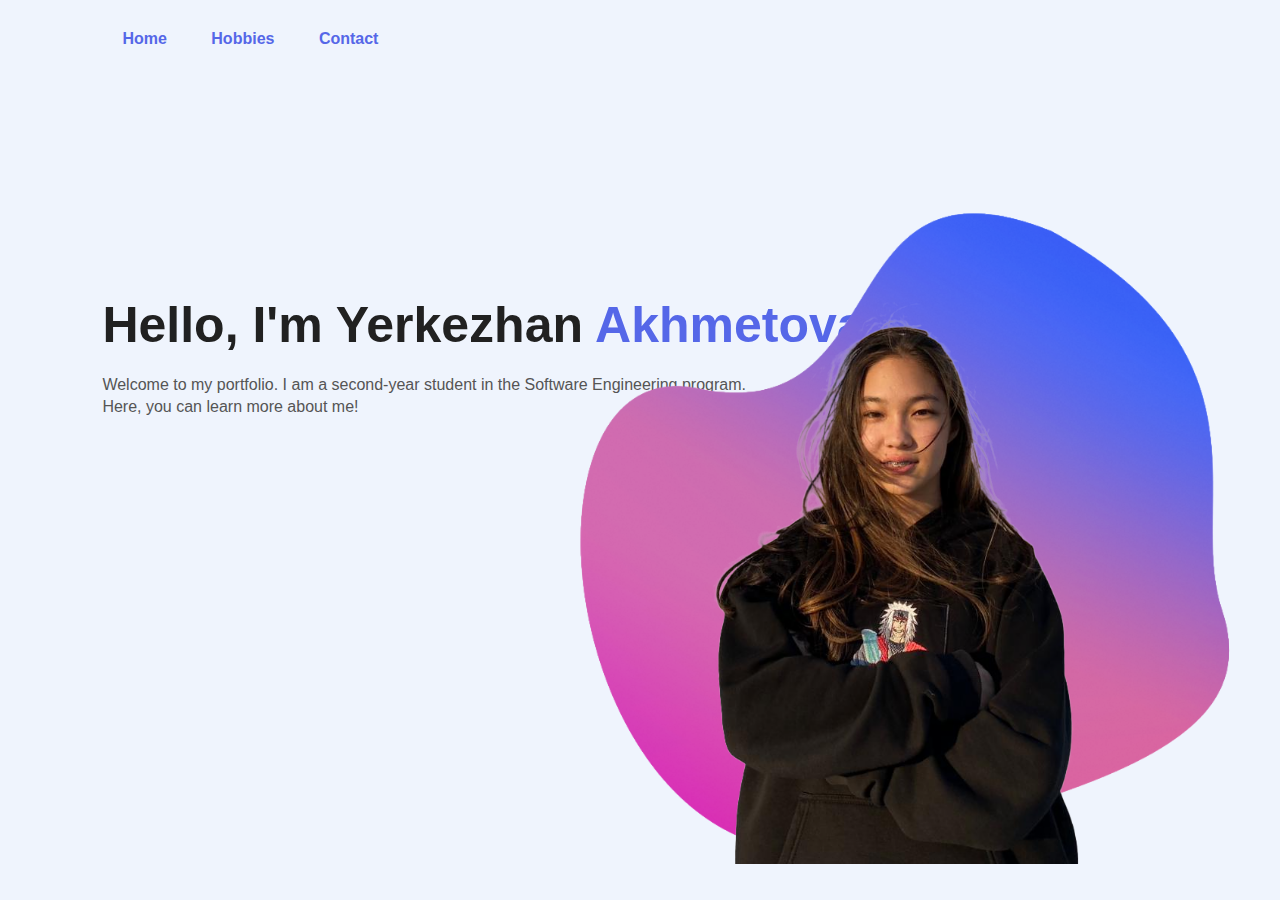
<file: index.html>
<!DOCTYPE html>
<html lang="en">
<head>
    <meta charset="UTF-8">
    <meta name="viewport" content="width=device-width, initial-scale=1.0">
    <title>My Personal Webpage</title>
    <link rel="stylesheet" href="style.css">
</head>
<body>
    <div class="hero">
        <nav>
            <ul>
                <li><a href="index.html">Home</a></li>
                <li><a href="hobbies.html">Hobbies</a></li>
                <li><a href="contact.html">Contact</a></li>
            </ul>
        </nav>
        <div class="info">
            <h1>Hello, I'm Yerkezhan <span>Akhmetova</span></h1>
            <p>Welcome to my portfolio. I am a second-year student in the Software Engineering program. 
            <br>
            Here, you can learn more about me!
            </p>
        </div>        
    </div>
    <div class="images">
        <img src="img/shape.png" class="shape">
        <img src="img/photo.png" class="photo">
    </div>
</body>
</html>
</file>
<file: style.css>
*{
    margin: 0;
    padding: 0;
    font-family: sans-serif;
    box-sizing: border-box;
}

.hero{
    position:relative;
    width:100%;
    height: 100vh;
    background: #eff4fd;
}

nav{
    display: flex;
    width: 84%;
    margin: auto;
    padding: 20px 0;
    align-items: center;
    justify-content: space-between;
}

nav ul li{
    display: inline-block;
    list-style: none;
    margin: 10px 20px;
}
nav ul li a{
    text-decoration: none;
    color:#5567e8;
    font-weight: bold;
}

.info{
    margin-left: 8%;
    margin-top: 17%;
}
.info h1{
    font-size: 50px;
    color:#212121;
    margin-bottom: 20px;
}

span{
    color:#5567e8
}

.info p{
    color:#555;
    line-height: 22px;
}

.images{
    width:43%;
    height: 80%;
    position: absolute;
    bottom: 0;
    right: 100px;
}

.images img{
    height: 100%;
    position:absolute;
    left:50%;
    bottom: 0;
    transform: translateX(-50%);
    transition: bottom 1s,  left 1s;
}

.images .photo{
    bottom: 5%;
}
</file>
